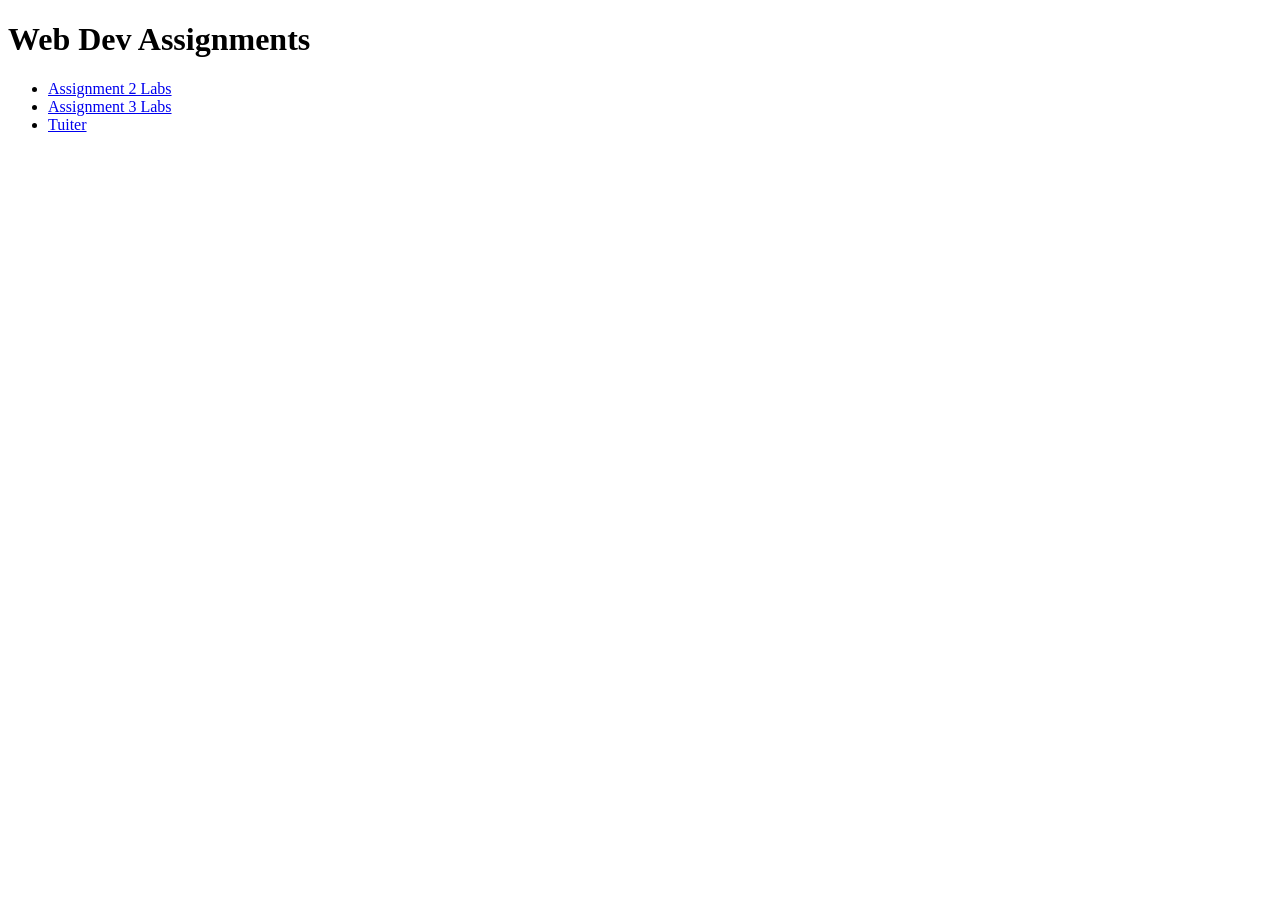
<file: public/index.html>
<!DOCTYPE html>
<html lang="en">
  <head>
    <meta charset="utf-8" />
    <link rel="icon" href="%PUBLIC_URL%/favicon.ico" />
    <meta name="viewport" content="width=device-width, initial-scale=1" />
    <meta name="theme-color" content="#000000" />
    <meta
      name="description"
      content="Web site created using create-react-app"
    />
    <link rel="apple-touch-icon" href="%PUBLIC_URL%/logo192.png" />
    <!--
      manifest.json provides metadata used when your web app is installed on a
      user's mobile device or desktop. See https://developers.google.com/web/fundamentals/web-app-manifest/
    -->
    <link rel="manifest" href="%PUBLIC_URL%/manifest.json" />
    <!--
      Notice the use of %PUBLIC_URL% in the tags above.
      It will be replaced with the URL of the `public` folder during the build.
      Only files inside the `public` folder can be referenced from the HTML.

      Unlike "/favicon.ico" or "favicon.ico", "%PUBLIC_URL%/favicon.ico" will
      work correctly both with client-side routing and a non-root public URL.
      Learn how to configure a non-root public URL by running `npm run build`.
    -->
    <title>React App</title>
  </head>
  <body>
    <h1>Web Dev Assignments</h1>
    <ul>
    <li><a href="labs/a2/index.html">Assignment 2 Labs</a></li>
    <li><a href="labs/a3/index.html">Assignment 3 Labs</a></li>
    <li><a href="tuiter/navigation.html">Tuiter</a></li>
    </ul>
  </body>
</html>
</file>
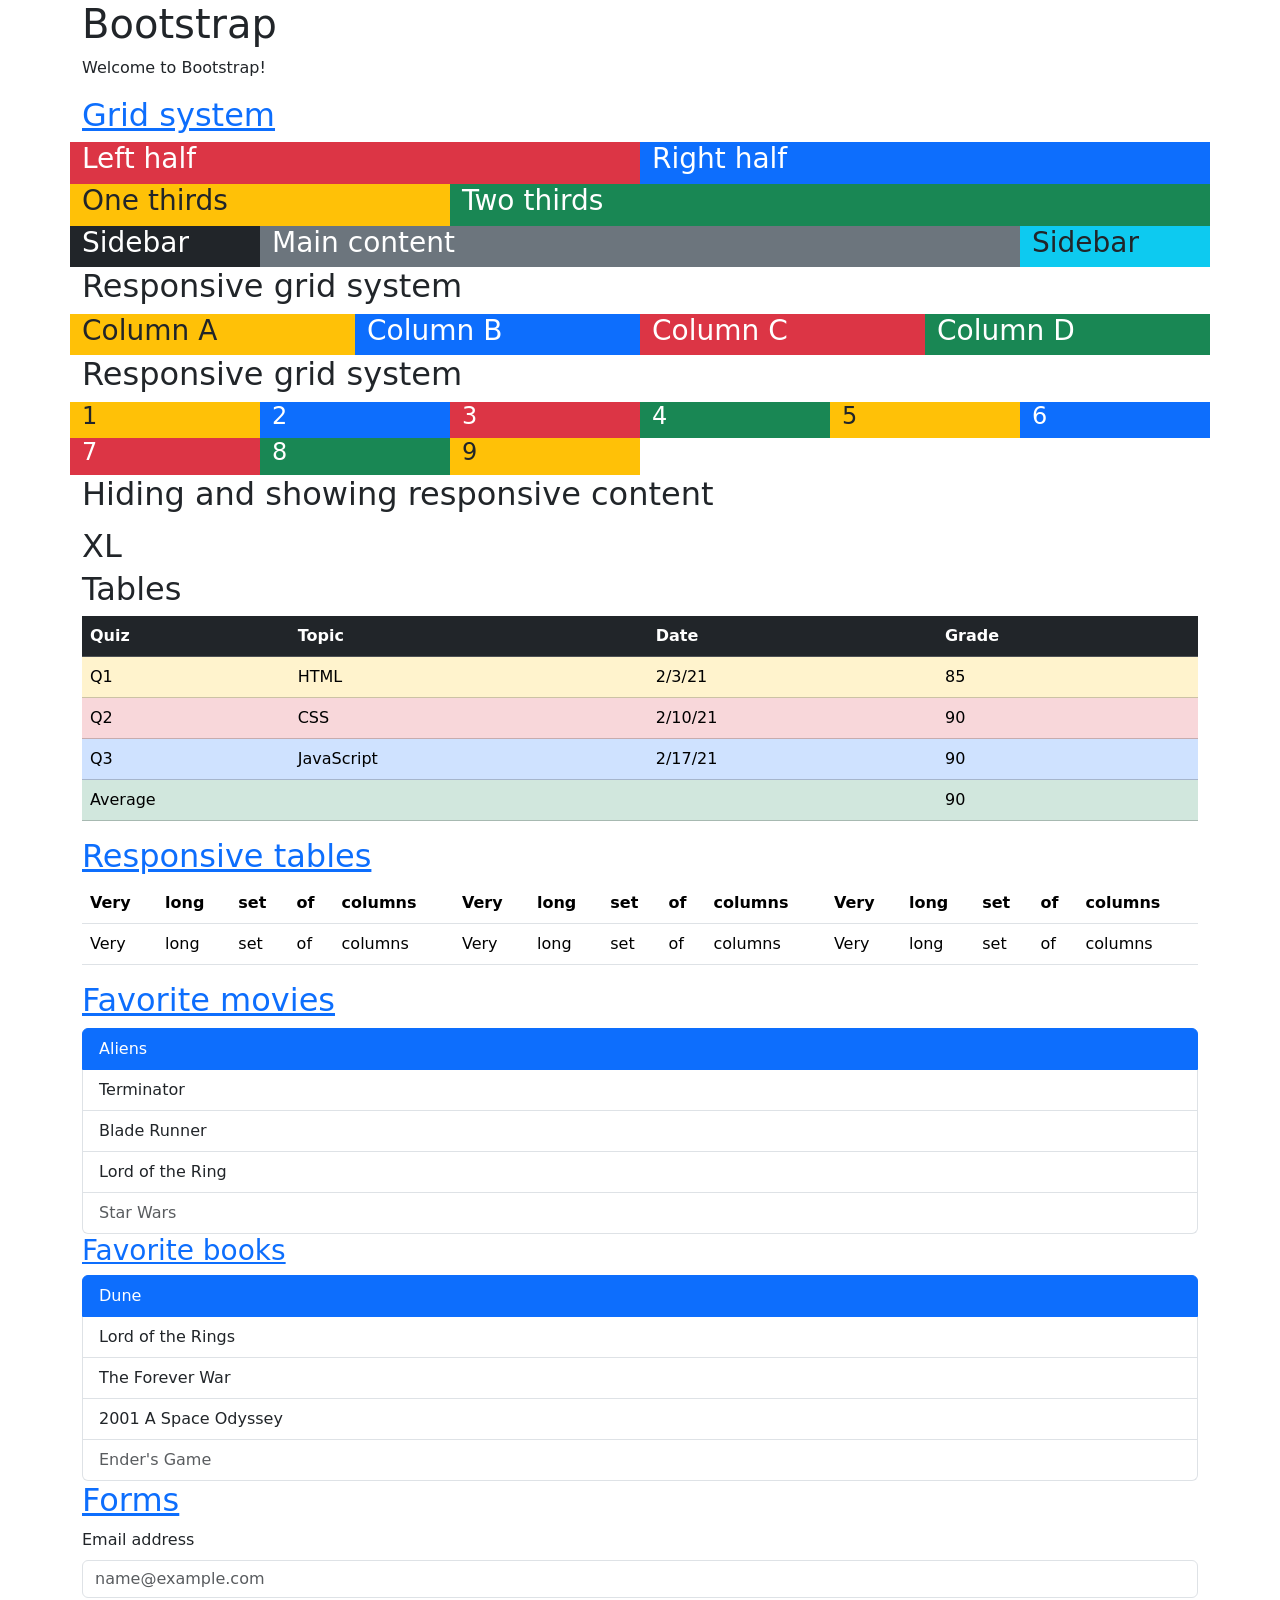
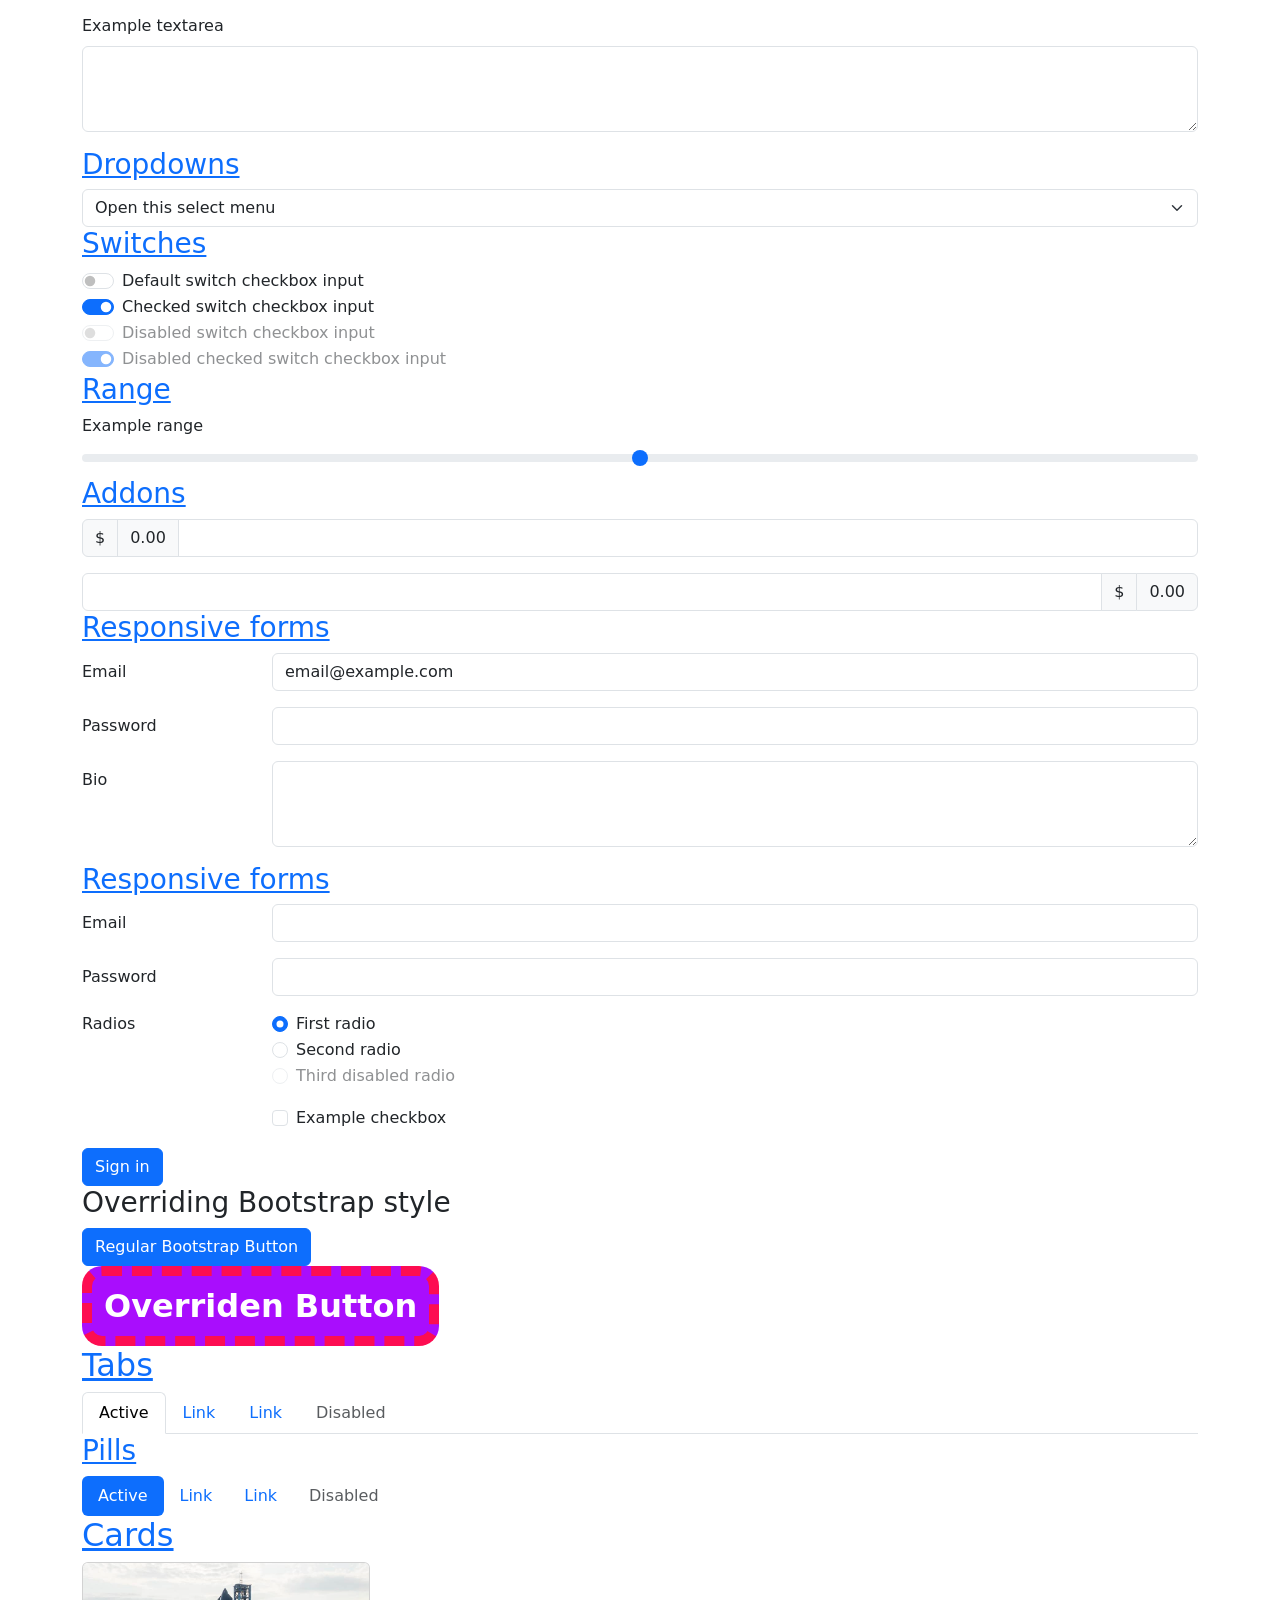
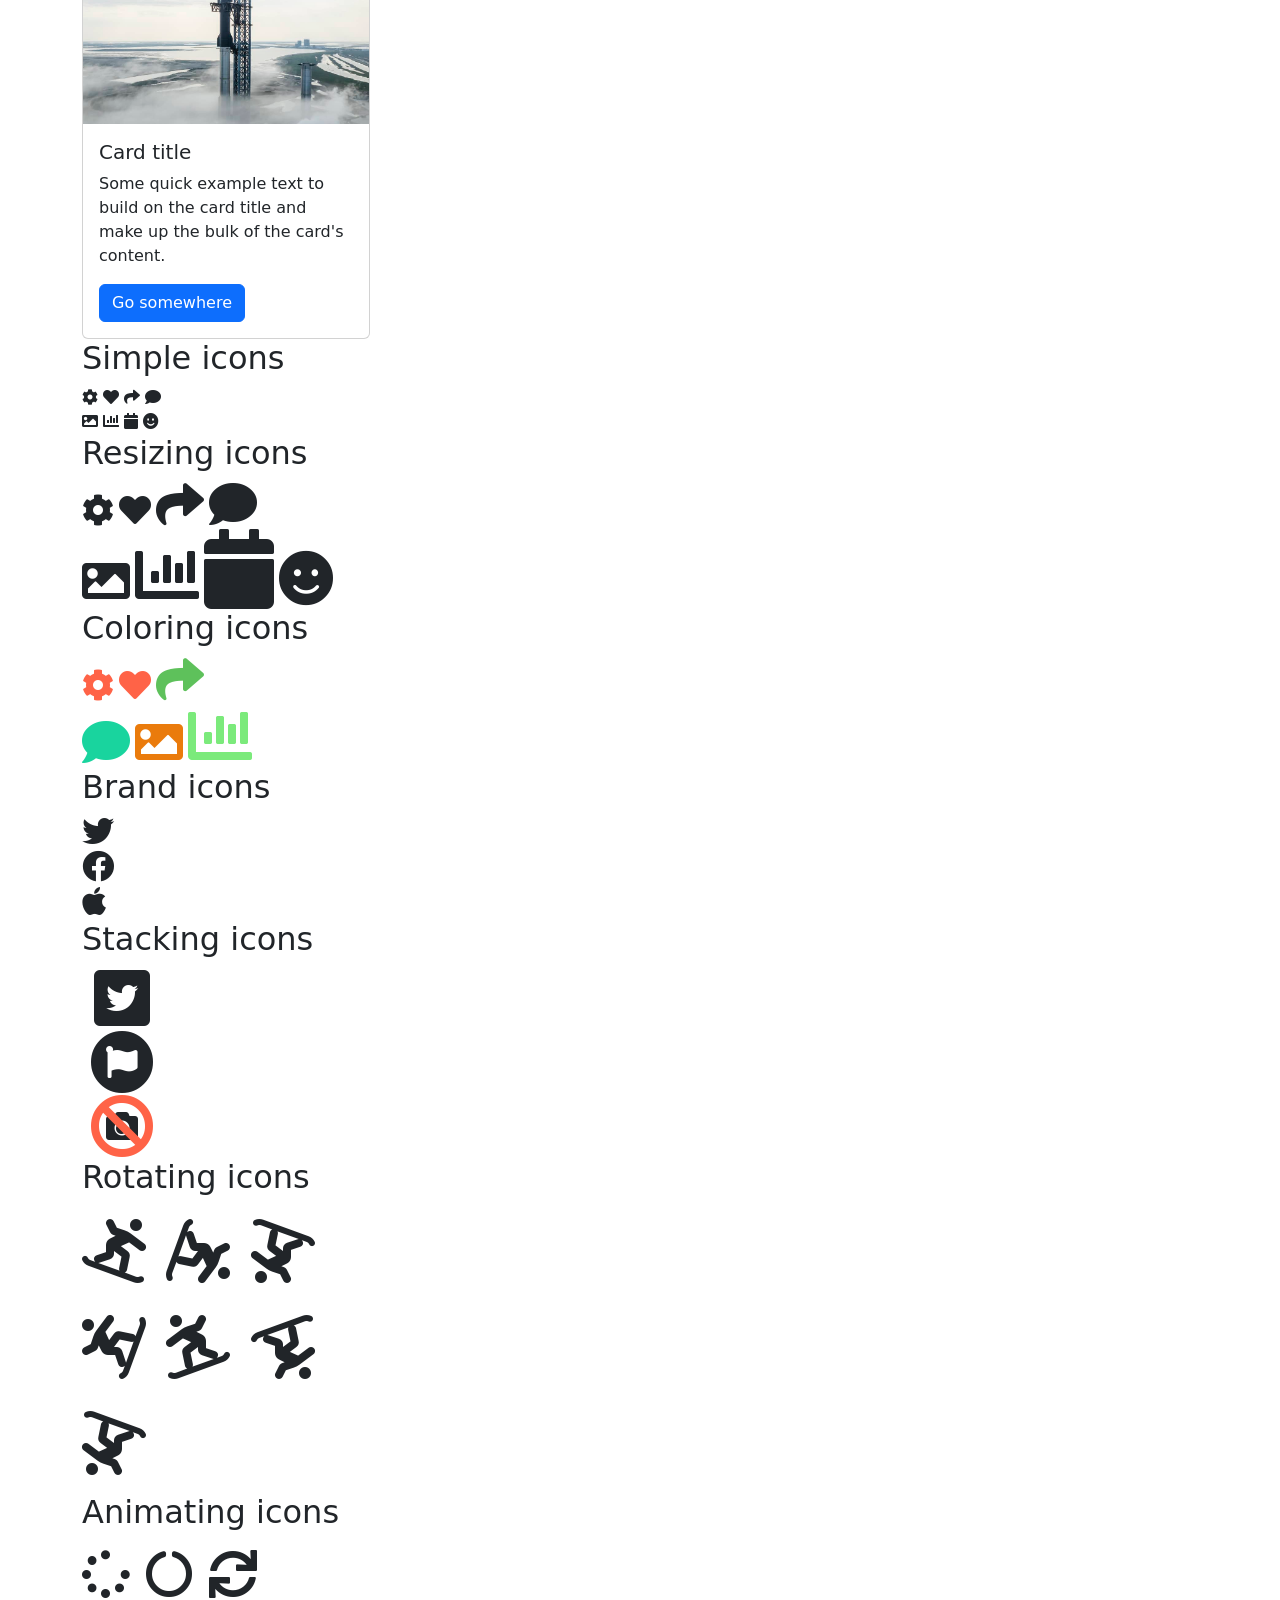
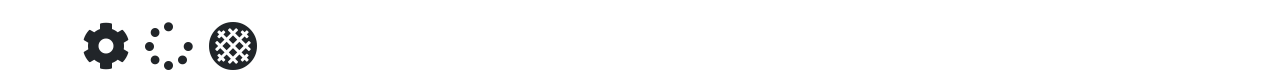
<file: public/labs/a4/index.html>
<!DOCTYPE html>
<html lang="en">

<head>
    <meta charset="UTF-8">
    <title>Lab 4</title>

    <link href="https://cdn.jsdelivr.net/npm/bootstrap@5.1.0/dist/css/bootstrap.min.css" rel="stylesheet" />
    <link href="https://cdnjs.cloudflare.com/ajax/libs/font-awesome/5.15.4/css/all.min.css" rel="stylesheet" />
    <link href="index.css" rel="stylesheet" />
</head>

<body>
    <div class="container">
        <h1>Bootstrap</h1>
        <p>Welcome to Bootstrap!</p>

        <h2><a href="https://getbootstrap.com/docs/5.1/layout/grid/">Grid system</a></h2>
        <div class="row">
            <div class="col bg-danger text-white">
                <h3>Left half</h3>
            </div>
            <div class="col bg-primary text-white">
                <h3>Right half</h3>
            </div>
        </div>
        <div class="row">
            <div class="col-4 bg-warning">
                <h3>One thirds</h3>
            </div>
            <div class="col-8 bg-success text-white">
                <h3>Two thirds</h3>
            </div>
        </div>
        <div class="row">
            <div class="col-2 bg-dark text-white">
                <h3>Sidebar</h3>
            </div>
            <div class="col-8 bg-secondary text-white">
                <h3>Main content</h3>
            </div>
            <div class="col-2 bg-info">
                <h3>Sidebar</h3>
            </div>
        </div>

        <h2>Responsive grid system</h2>
        <div class="row">
            <div class="col-12 col-md-6 col-xl-3 bg-warning">
                <h3>Column A</h3>
            </div>
            <div class="col-12 col-md-6 col-xl-3 bg-primary text-white">
                <h3>Column B</h3>
            </div>
            <div class="col-12 col-md-6 col-xl-3 bg-danger text-white">
                <h3>Column C</h3>
            </div>
            <div class="col-12 col-md-6 col-xl-3 bg-success text-white">
                <h3>Column D</h3>
            </div>
        </div>

        <h2>Responsive grid system</h2>
        <div class="row">
            <div class="col-12 col-sm-6 col-md-4 col-lg-3 col-xl-2 col-xxl-1 bg-warning">
                <h4>1</h4>
            </div>
            <div class="col-12 col-sm-6 col-md-4 col-lg-3 col-xl-2 col-xxl-1 bg-primary text-white">
                <h4>2</h4>
            </div>
            <div class="col-12 col-sm-6 col-md-4 col-lg-3 col-xl-2 col-xxl-1 bg-danger text-white">
                <h4>3</h4>
            </div>
            <div class="col-12 col-sm-6 col-md-4 col-lg-3 col-xl-2 col-xxl-1 bg-success text-white">
                <h4>4</h4>
            </div>
            <div class="col-12 col-sm-6 col-md-4 col-lg-3 col-xl-2 col-xxl-1 bg-warning">
                <h4>5</h4>
            </div>
            <div class="col-12 col-sm-6 col-md-4 col-lg-3 col-xl-2 col-xxl-1 bg-primary text-white">
                <h4>6</h4>
            </div>
            <div class="col-12 col-sm-6 col-md-4 col-lg-3 col-xl-2 col-xxl-1 bg-danger text-white">
                <h4>7</h4>
            </div>
            <div class="col-12 col-sm-6 col-md-4 col-lg-3 col-xl-2 col-xxl-1 bg-success text-white">
                <h4>8</h4>
            </div>
            <div class="col-12 col-sm-6 col-md-4 col-lg-3 col-xl-2 col-xxl-1 bg-warning">
                <h4>9</h4>
            </div>
        </div>

        <h2>Hiding and showing responsive content</h2>
        <div class="d-block d-sm-none fa-2x">XS</div>
        <div class="d-none d-sm-block d-md-none fa-2x">S</div>
        <div class="d-none d-md-block d-lg-none fa-2x">M</div>
        <div class="d-none d-lg-block d-xl-none fa-2x">L</div>
        <div class="d-none d-xl-block d-xxl-none fa-2x">XL</div>
        <div class="d-none d-xxl-block fa-2x">XXL</div>

        <h2>Tables</h2>
        <table class="table">
            <thead>
                <tr class="table-dark">
                    <th>Quiz</th>
                    <th>Topic</th>
                    <th>Date</th>
                    <th>Grade</th>
                </tr>
            </thead>
            <tbody>
                <tr class="table-warning">
                    <td>Q1</td>
                    <td>HTML</td>
                    <td>2/3/21</td>
                    <td>85</td>
                </tr>
                <tr class="table-danger">
                    <td>Q2</td>
                    <td>CSS</td>
                    <td>2/10/21</td>
                    <td>90</td>
                </tr>
                <tr class="table-primary">
                    <td>Q3</td>
                    <td>JavaScript</td>
                    <td>2/17/21</td>
                    <td>90</td>
                </tr>
            </tbody>
            <tfoot>
                <tr class="table-success">
                    <td colspan="3">Average</td>
                    <td>90</td>
                </tr>
            </tfoot>
        </table>

        <h2>
            <a href="https://getbootstrap.com/docs/5.1/content/tables/#responsive-tables">
                Responsive tables</a>
        </h2>
        <div class="table-responsive">
            <table class="table">
                <thead>
                    <tr>
                        <th>Very</th>
                        <th>long</th>
                        <th>set</th>
                        <th>of</th>
                        <th>columns</th>
                        <th>Very</th>
                        <th>long</th>
                        <th>set</th>
                        <th>of</th>
                        <th>columns</th>
                        <th>Very</th>
                        <th>long</th>
                        <th>set</th>
                        <th>of</th>
                        <th>columns</th>
                    </tr>
                </thead>
                <tbody>
                    <tr>
                        <td>Very</td>
                        <td>long</td>
                        <td>set</td>
                        <td>of</td>
                        <td>columns</td>
                        <td>Very</td>
                        <td>long</td>
                        <td>set</td>
                        <td>of</td>
                        <td>columns</td>
                        <td>Very</td>
                        <td>long</td>
                        <td>set</td>
                        <td>of</td>
                        <td>columns</td>
                    </tr>
                </tbody>
            </table>
        </div>

        <h2>
            <a href="https://getbootstrap.com/docs/5.1/components/list-group/">
                Favorite movies</a>
        </h2>
        <ul class="list-group">
            <li class="list-group-item active">Aliens</li>
            <li class="list-group-item">Terminator</li>
            <li class="list-group-item">Blade Runner</li>
            <li class="list-group-item">Lord of the Ring</li>
            <li class="list-group-item disabled">Star Wars</li>
        </ul>

        <h3>
            <a href="https://getbootstrap.com/docs/5.1/components/list-group/#links-and-buttons">
                Favorite books</a>
        </h3>
        <div class="list-group">
            <a href="https://en.wikipedia.org/wiki/Dune_(novel)" class="list-group-item list-group-item-action active">
                Dune</a>
            <a href="https://en.wikipedia.org/wiki/The_Lord_of_the_Rings"
                class="list-group-item list-group-item-action">
                Lord of the Rings</a>
            <a href="https://en.wikipedia.org/wiki/The_Forever_War" class="list-group-item list-group-item-action">
                The Forever War</a>
            <a href="https://en.wikipedia.org/wiki/2001:_A_Space_Odyssey_(novel)"
                class="list-group-item list-group-item-action">
                2001 A Space Odyssey</a>
            <a href="https://en.wikipedia.org/wiki/Ender%27s_Game"
                class="list-group-item list-group-item-action disabled" tabindex="-1" aria-disabled="true">Ender's
                Game</a>
        </div>

        <h2>
            <a href="https://getbootstrap.com/docs/5.1/forms/form-control/">
                Forms
            </a>
        </h2>
        <div class="mb-3">
            <label for="input1" class="form-label">Email address</label>
            <input type="email" class="form-control" id="input1" placeholder="name@example.com">
        </div>
        <div class="mb-3">
            <label for="textarea1" class="form-label">Example textarea</label>
            <textarea class="form-control" id="textarea1" rows="3"></textarea>
        </div>

        <h3>
            <a href="https://getbootstrap.com/docs/5.1/forms/select/">Dropdowns</a>
        </h3>
        <select class="form-select">
            <option selected>Open this select menu</option>
            <option value="1">One</option>
            <option value="2">Two</option>
            <option value="3">Three</option>
        </select>

        <h3>
            <a href="https://getbootstrap.com/docs/5.1/forms/checks-radios/#switches">Switches</a>
        </h3>
        <div class="form-check form-switch">
            <input class="form-check-input" type="checkbox" id="switch1">
            <label class="form-check-label" for="switch1">
                Default switch checkbox input</label>
        </div>
        <div class="form-check form-switch">
            <input class="form-check-input" type="checkbox" id="switch2" checked>
            <label class="form-check-label" for="switch2">
                Checked switch checkbox input</label>
        </div>
        <div class="form-check form-switch">
            <input class="form-check-input" type="checkbox" id="switch3" disabled>
            <label class="form-check-label" for="switch3">
                Disabled switch checkbox input</label>
        </div>
        <div class="form-check form-switch">
            <input class="form-check-input" type="checkbox" id="switch4" checked disabled>
            <label class="form-check-label" for="switch4">
                Disabled checked switch checkbox input</label>
        </div>

        <h3>
            <a href="https://getbootstrap.com/docs/5.1/forms/range/#steps">
                Range
            </a>
        </h3>
        <label for="range1" class="form-label">Example range</label>
        <input type="range" class="form-range" min="0" max="5" step="0.5" id="range1" />

        <h3><a href="https://getbootstrap.com/docs/5.1/forms/input-group/">Addons</a></h3>
        <div class="input-group mb-3">
            <span class="input-group-text">$</span>
            <span class="input-group-text">0.00</span>
            <input type="text" class="form-control">
        </div>
        <div class="input-group">
            <input type="text" class="form-control">
            <span class="input-group-text">$</span>
            <span class="input-group-text">
                0.00</span>
        </div>

        <h3><a href="https://getbootstrap.com/docs/5.1/forms/layout/#horizontal-form">Responsive forms</a></h3>
        <div class="mb-3 row">
            <label for="email1" class="col-sm-2 col-form-label">Email</label>
            <div class="col-sm-10">
                <input type="text" class="form-control" id="email1" value="email@example.com">
            </div>
        </div>
        <div class="mb-3 row">
            <label for="password1" class="col-sm-2 col-form-label">Password</label>
            <div class="col-sm-10">
                <input type="password" class="form-control" id="password1">
            </div>
        </div>
        <div class="mb-3 row">
            <label for="textarea1" class="col-sm-2 col-form-label">Bio</label>
            <div class="col-sm-10">
                <textarea class="form-control" id="textarea1" rows="3"></textarea>
            </div>
        </div>

        <h3><a href="https://getbootstrap.com/docs/5.1/forms/layout/#horizontal-form">Responsive forms</a>
        </h3>
        <form>
            <div class="row mb-3">
                <label for="r1" class="col-sm-2 col-form-label">Email</label>
                <div class="col-sm-10">
                    <input type="email" class="form-control" id="r1" />
                </div>
            </div>
            <div class="row mb-3">
                <label for="r2" class="col-sm-2 col-form-label">Password</label>
                <div class="col-sm-10">
                    <input type="password" class="form-control" id="r2" />
                </div>
            </div>
            <fieldset class="row mb-3">
                <legend class="col-form-label col-sm-2 pt-0">Radios</legend>
                <div class="col-sm-10">
                    <div class="form-check">
                        <input class="form-check-input" type="radio" name="gridRadios" id="r3" value="option1"
                            checked />
                        <label class="form-check-label" for="r3">First radio</label>
                    </div>
                    <div class="form-check">
                        <input class="form-check-input" type="radio" name="gridRadios" id="r4" value="option2" />
                        <label class="form-check-label" for="r4">Second radio</label>
                    </div>
                    <div class="form-check disabled">
                        <input class="form-check-input" type="radio" name="gridRadios" id="r5" value="option3"
                            disabled />
                        <label class="form-check-label" for="r5">Third disabled radio</label>
                    </div>
                </div>
            </fieldset>
            <div class="row mb-3">
                <div class="col-sm-10 offset-sm-2">
                    <div class="form-check">
                        <input class="form-check-input" type="checkbox" id="r6" />
                        <label class="form-check-label" for="r6">
                            Example checkbox</label>
                    </div>
                </div>
            </div>
            <button type="submit" class="btn btn-primary">Sign in</button>
        </form>

        <h3>Overriding Bootstrap style</h3>
        <button class="btn btn-primary">
            Regular Bootstrap Button
        </button>
        <br />
        <button class="btn btn-primary override-bs">
            Overriden Button
        </button>

        <h2><a href="https://getbootstrap.com/docs/5.1/components/navs-tabs/">Tabs</a></h2>
        <ul class="nav nav-tabs">
            <li class="nav-item">
                <a class="nav-link active" href="#">Active</a>
            </li>
            <li class="nav-item">
                <a class="nav-link" href="#">Link</a>
            </li>
            <li class="nav-item">
                <a class="nav-link" href="#">Link</a>
            </li>
            <li class="nav-item">
                <a class="nav-link disabled" href="#" tabindex="-1">Disabled</a>
            </li>
        </ul>

        <h3>
            <a href="https://getbootstrap.com/docs/5.1/components/navs-tabs/#pills">
                Pills
            </a>
        </h3>
        <ul class="nav nav-pills">
            <li class="nav-item">
                <a class="nav-link active" href="#">Active</a>
            </li>
            <li class="nav-item">
                <a class="nav-link" href="#">Link</a>
            </li>
            <li class="nav-item">
                <a class="nav-link" href="#">Link</a>
            </li>
            <li class="nav-item">
                <a class="nav-link disabled" href="#" tabindex="-1">Disabled</a>
            </li>
        </ul>

        <h2>
            <a href="https://getbootstrap.com/docs/5.1/components/card/">
                Cards
            </a>
        </h2>
        <div class="card" style="width: 18rem;">
            <img src="starship.jpg" class="card-img-top" alt="...">
            <div class="card-body">
                <h5 class="card-title">Card title</h5>
                <p class="card-text">
                    Some quick example text to build on the card
                    title and make up the bulk of the card's content.</p>
                <a href="#" class="btn btn-primary">Go somewhere</a>
            </div>
        </div>

        <h2>Simple icons</h2>
        <i class="fa fa-cog"></i>
        <i class="fa fa-heart"></i>
        <i class="fa fa-share"></i>
        <i class="fa fa-comment"></i><br />
        <i class="fa fa-image"></i>
        <i class="fa fa-chart-bar"></i>
        <i class="fa fa-calendar"></i>
        <i class="fa fa-smile"></i>

        <h2>Resizing icons</h2>
        <i class="fa fa-cog fa-2x"></i>
        <i class="fa fa-heart fa-2x"></i>
        <i class="fa fa-share fa-3x"></i>
        <i class="fa fa-comment fa-3x"></i><br />
        <i class="fa fa-image fa-3x"></i>
        <i class="fa fa-chart-bar fa-4x"></i>
        <i class="fa fa-calendar" style="font-size: 5em"></i>
        <i class="fa fa-smile" style="font-size: 3.5em"></i>

        <h2>Coloring icons</h2>
        <i class="fa fa-cog fa-2x" style="color: tomato"></i>
        <i class="fa fa-heart fa-2x" style="color: tomato"></i>
        <i class="fa fa-share fa-3x" style="color: #5ec15b"></i><br />
        <i class="fa fa-comment fa-3x" style="color: #19d49e"></i>
        <i class="fa fa-image fa-3x" style="color: rgb(234,123,12)"></i>
        <i class="fa fa-chart-bar fa-4x" style="color: rgb(123,234,123)"></i>

        <h2>Brand icons</h2>
        <i class="fab fa-twitter fa-2x"></i><br />
        <i class="fab fa-facebook fa-2x"></i><br />
        <i class="fab fa-apple fa-2x"></i><br />

        <h2>Stacking icons</h2>
        <span class="fa-stack fa-2x">
            <i class="fas fa-square fa-stack-2x"></i>
            <i class="fab fa-twitter fa-stack-1x fa-inverse"></i>
        </span><br />
        <span class="fa-stack fa-2x">
            <i class="fas fa-circle fa-stack-2x"></i>
            <i class="fas fa-flag fa-stack-1x fa-inverse"></i>
        </span><br />
        <span class="fa-stack fa-2x">
            <i class="fas fa-camera fa-stack-1x"></i>
            <i class="fas fa-ban fa-stack-2x" style="color:Tomato"></i>
        </span><br />

        <h2>Rotating icons</h2>
        <div class="fa-4x">
            <i class="fas fa-snowboarding"></i>
            <i class="fas fa-snowboarding fa-rotate-90"></i>
            <i class="fas fa-snowboarding fa-rotate-180"></i><br />
            <i class="fas fa-snowboarding fa-rotate-270"></i>
            <i class="fas fa-snowboarding fa-flip-horizontal"></i>
            <i class="fas fa-snowboarding fa-flip-vertical"></i><br />
            <i class="fas fa-snowboarding fa-flip-both"></i><br />
        </div>

        <h2>Animating icons</h2>
        <div class="fa-3x">
            <i class="fas fa-spinner fa-spin"></i>
            <i class="fas fa-circle-notch fa-spin"></i>
            <i class="fas fa-sync fa-spin"></i><br />
            <i class="fas fa-cog fa-spin"></i>
            <i class="fas fa-spinner fa-pulse"></i>
            <i class="fas fa-stroopwafel fa-spin"></i>
        </div>
    </div>
</body>

</html>
</file>
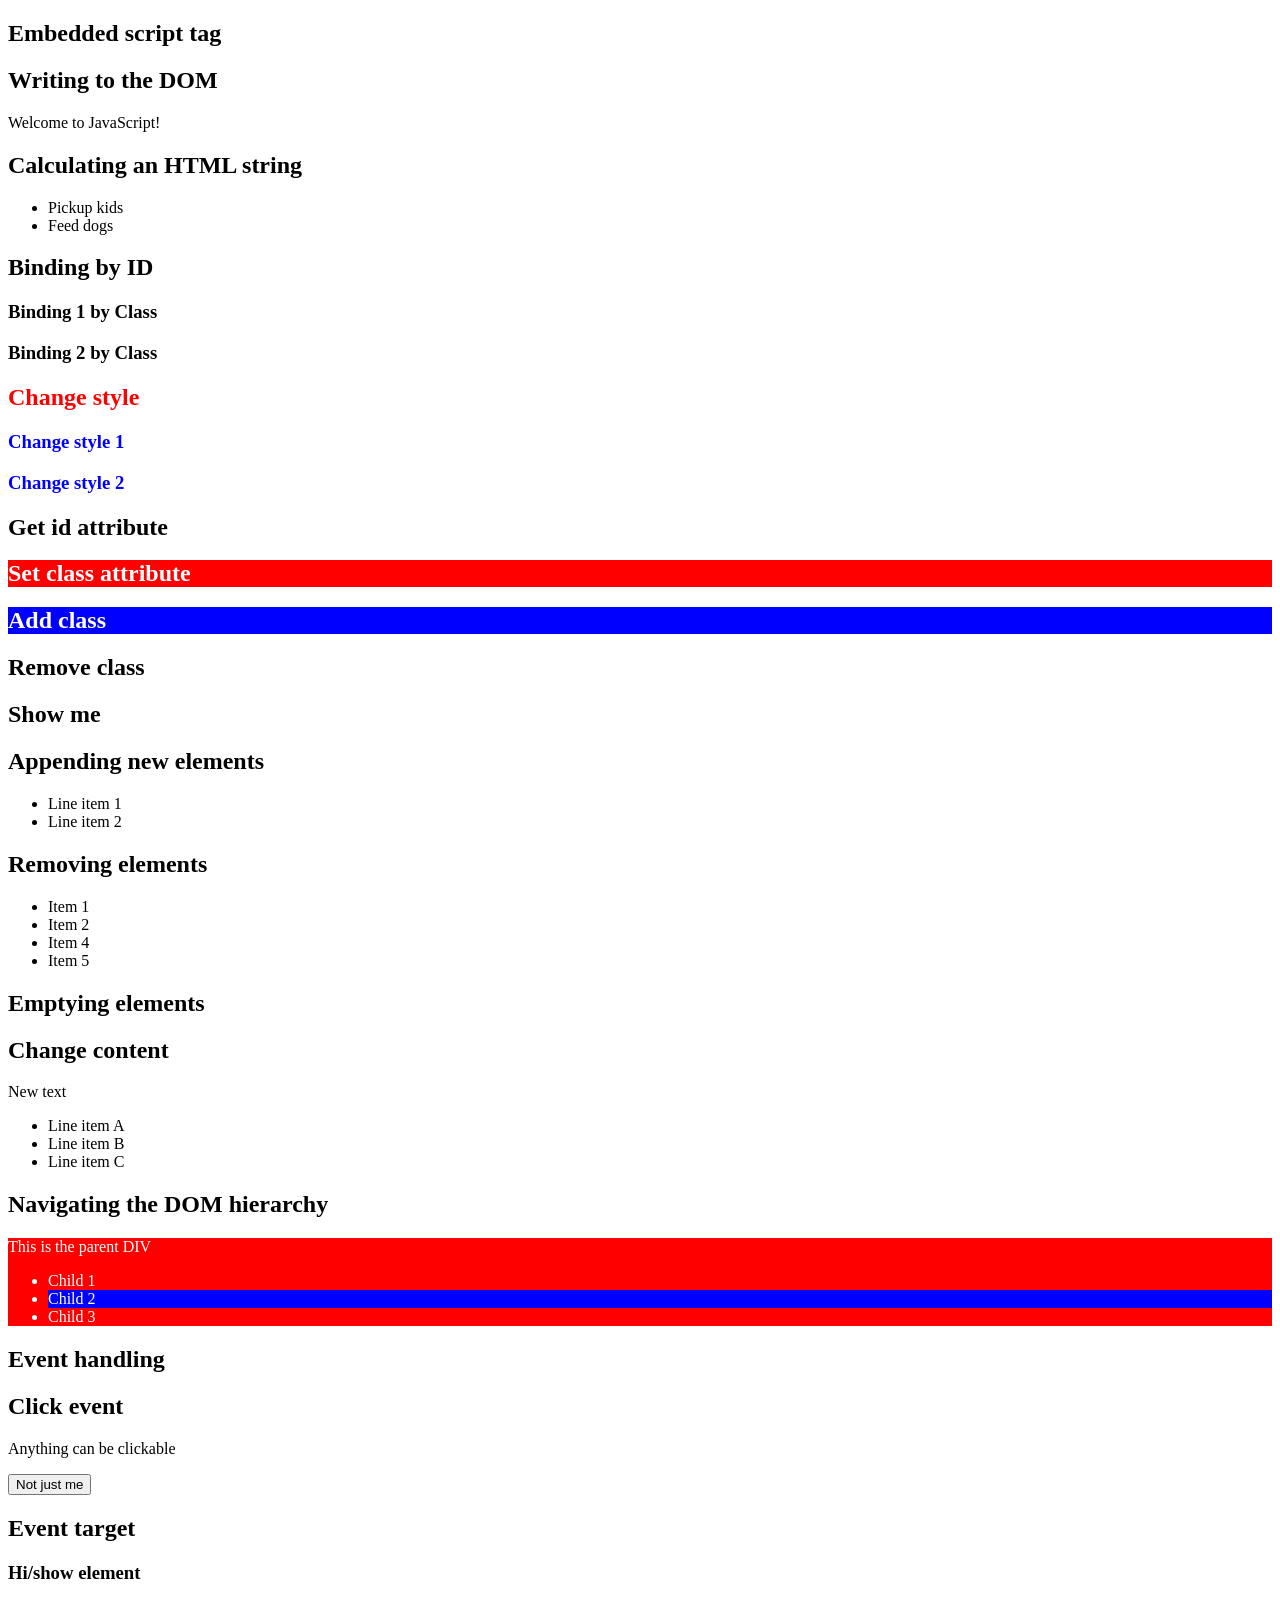
<file: public/labs/a5/index.html>
<!DOCTYPE html>
<html lang="en">

<head>
    <meta charset="UTF-8">
    <title>Lab 5</title>
    <link href="./index.css" rel="stylesheet" />
</head>

<body>
    <h2>Embedded script tag</h2>
    <!-- <script>
        alert('Hello World!');
    </script> -->

    <h2>Writing to the DOM</h2>
    <script>
        document.write('Welcome to JavaScript!')
    </script>

    <h2>Calculating an HTML string</h2>
    <script>
        const renderTodos = (todos) => `
        <ul>
          ${todos.map(todo =>
            `<li>${todo}</li>`
        ).join('')}
        </ul>`;
        const todos = ['Pickup kids', 'Feed dogs']
        let html = renderTodos(todos);
        document.write(html);
    </script>

    <h2 id="bind-by-id">
        Binding by ID</h2>
    <h3 class="bind-by-class">
        Binding 1 by Class</h3>
    <h3 class="bind-by-class">
        Binding 2 by Class</h3>

    <h2 id="change-style">
        Change style</h2>
    <h3 class="change-style">
        Change style 1</h3>
    <h3 class="change-style">
        Change style 2</h3>

    <h2 id="get-id-attr">
        Get id attribute
    </h2>

    <h2 id="set-class-attr">Set class attribute</h2>
    <h2 id="add-class-1">Add class</h2>
    <h2 id="remove-class-1" class="class-2">
        Remove class
    </h2>
    <h2 id="hide-me">Hide me</h2>

    <h2 id="show-me" class="im-hidden">Show me</h2>

    <h2>Appending new elements</h2>
    <ul id="append-new-elements">
    </ul>

    <h2>Removing elements</h2>
    <ul>
        <li>Item 1</li>
        <li>Item 2</li>
        <li id="remove-this">Item 3</li>
        <li>Item 4</li>
        <li>Item 5</li>
    </ul>

    <h2>Emptying elements</h2>
    <ul id="empty-this">
        <li>Item A</li>
        <li>Item B</li>
        <li>Item C</li>
        <li>Item D</li>
        <li>Item E</li>
    </ul>

    <h2>Change content</h2>
    <p id="change-this-text">
        Change me
    </p>
    <ul id="change-this-html">
    </ul>

    <h2>Navigating the
        DOM hierarchy</h2>
    <div id="parent">
        This is the parent DIV
        <ul>
            <li>Child 1</li>
            <li id="child-2">Child 2</li>
            <li>Child 3</li>
        </ul>
    </div>

    <h2>Event handling</h2>
    <h2 class="clickable">
        Click event</h2>
    <p class="clickable">
        Anything can be clickable</p>
    <button class="clickable">
        Not just me</button>

    <h2 id="event-target">
        Event target
    </h2>

    <h3 id="hide-show">
        Hi/show element
    </h3>

    <button id="hide">
        Hide
    </button>

    <button id="show">
        Show
    </button>

    <script src="https://code.jquery.com/jquery-3.6.0.min.js"></script>
    <script src="index.js"></script>
</body>

</html>
</file>
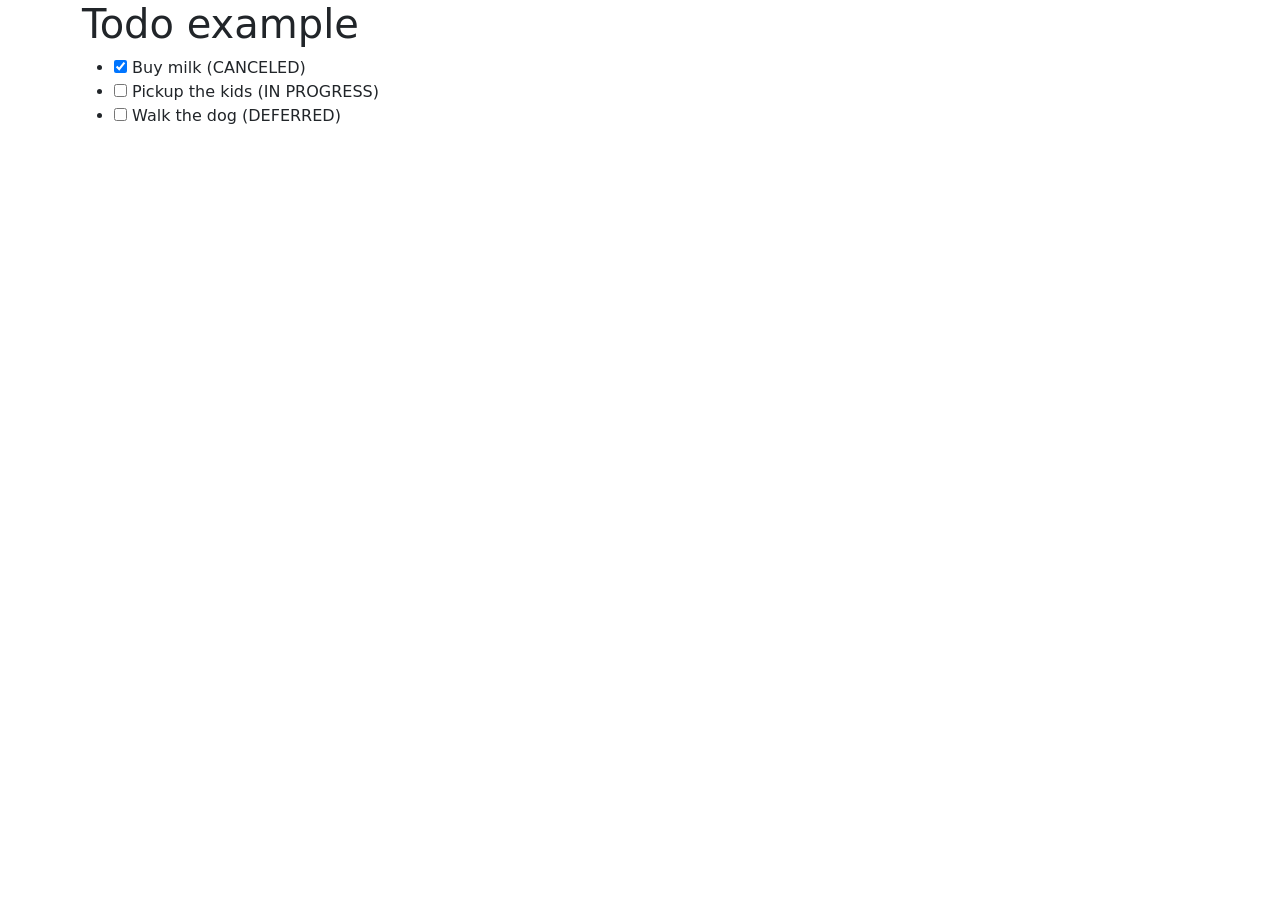
<file: public/labs/a5/todos/index.html>
<!DOCTYPE html>
<html lang="en">

<head>
    <link href="https://cdn.jsdelivr.net/npm/bootstrap@5.1.0/dist/css/bootstrap.min.css" rel="stylesheet" />
    <link href="https://cdnjs.cloudflare.com/ajax/libs/font-awesome/5.15.4/css/all.min.css" rel="stylesheet" />
    <script src="https://code.jquery.com/jquery-3.6.0.min.js"></script>

    <title>TODO List</title>
</head>

<body>

    <div id="wd-todo"></div>


    <script src="index.js" type="module"></script>
</body>

</html>
</file>
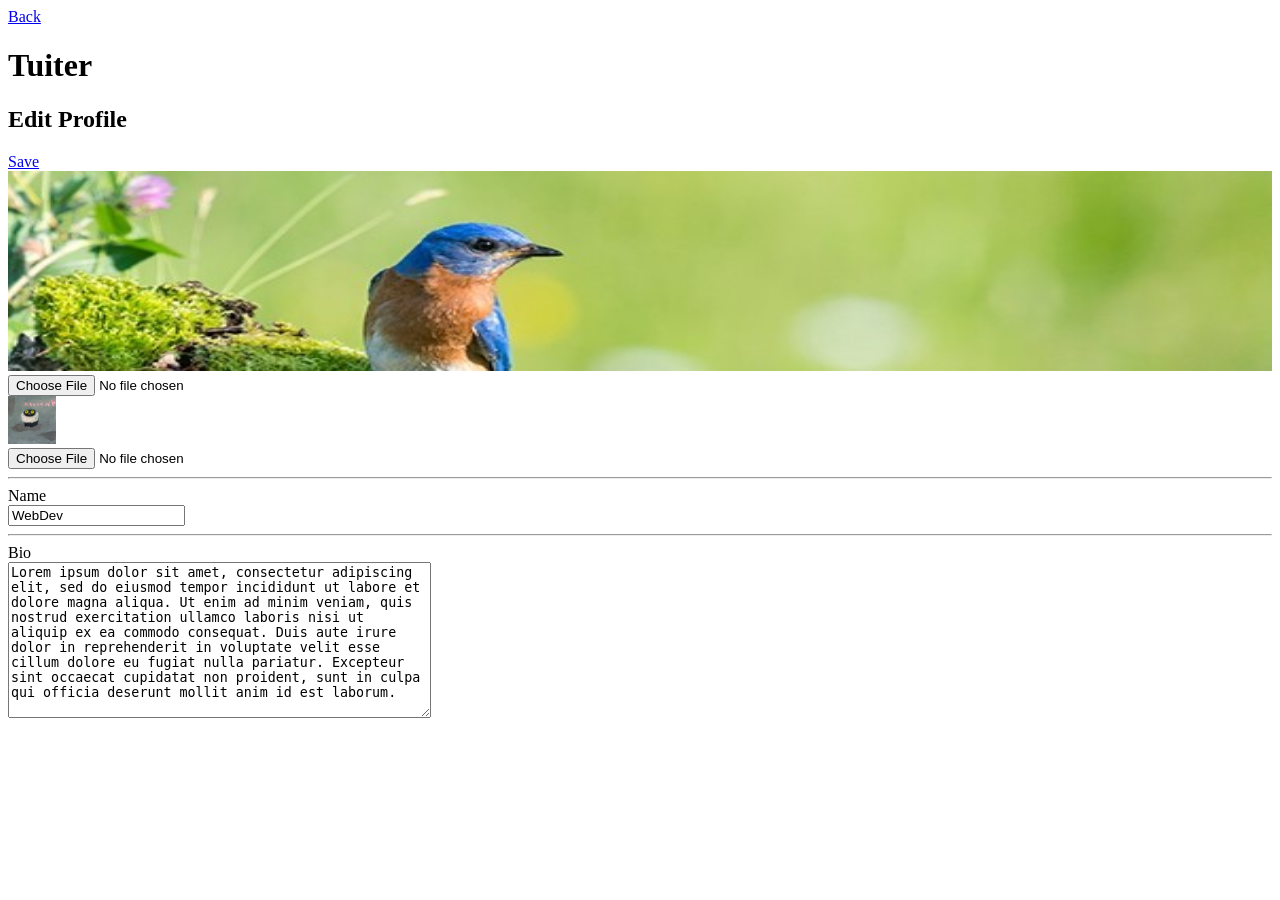
<file: public/tuiter-old/edit-profile.html>
<!DOCTYPE html>
<html lang="en">

<head>
    <meta charset="UTF-8">
    <title>Edit Profile</title>
</head>

<body>
    <a href="profile.html">Back</a>

    <h1>Tuiter</h1>
    <h2>Edit Profile</h2>
    <a href="profile.html">Save</a>

    <img src="assets/banner.jpg" width="100%" height="200px" />
    <input type="file" />
    <br />

    <img src="assets/pfp.jpg" width="48px" height="48px" />
    <br />
    <input type="file" />
    <hr>

    <label for="input-name">Name</label>
    <br />
    <input id="input-name" placeholder="Name" value="WebDev" />
    <hr>

    <label for="input-bio">Bio</label>
    <br />
    <textarea id="input-bio" cols="50" rows="10">Lorem ipsum dolor sit amet, consectetur adipiscing elit, sed do eiusmod tempor incididunt ut labore et dolore magna aliqua. Ut enim ad minim veniam, quis nostrud exercitation ullamco laboris nisi ut aliquip ex ea commodo consequat. Duis aute irure dolor in reprehenderit in voluptate velit esse cillum dolore eu fugiat nulla pariatur. Excepteur sint occaecat cupidatat non proident, sunt in culpa qui officia deserunt mollit anim id est laborum.
    </textarea>

</body>

</html>
</file>
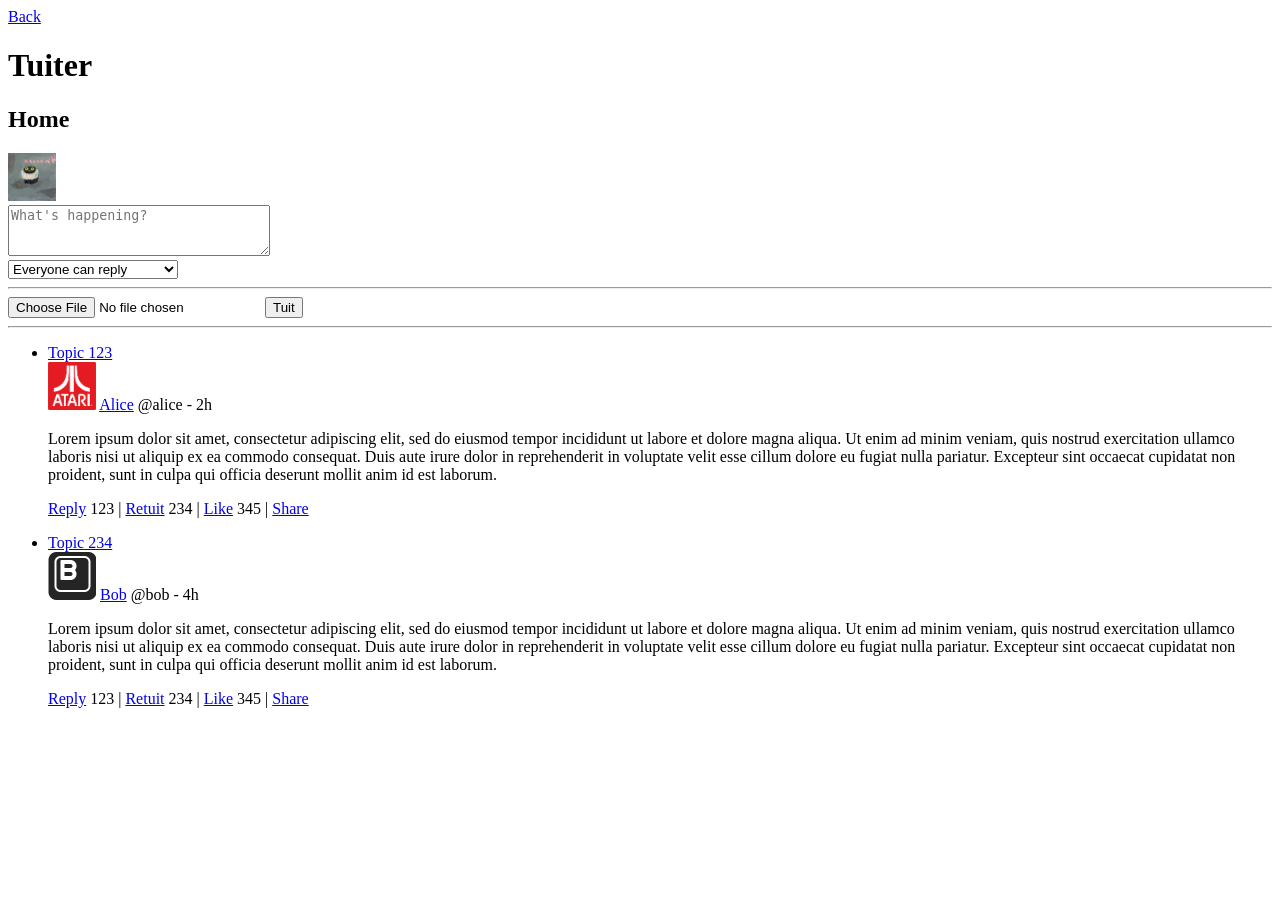
<file: public/tuiter-old/home.html>
<!DOCTYPE html>
<html lang="en">

<head>
    <meta charset="UTF-8">
    <title>Home</title>
</head>

<body>
    <a href="navigation.html">Back</a>

    <h1>Tuiter</h1>
    <h2>Home</h2>
    <img src="assets/pfp.jpg" width="48px" height="48px"/>
    <br />
    <textarea cols="30" rows="3" placeholder="What's happening?"></textarea>
    <br/>
    <select id="select-tuit-visibility">
        <option value="EVERYONE" selected>Everyone can reply</option>
        <option value="FOLLOWING">People you follow</option>
        <option value="MENTIONED">Only people you mention</option>
    </select>
    <hr>
    <input type="file" />
    <button>Tuit</button>
    <hr>

    <ul>
      <li>
        <a href="topic.html">Topic 123</a>
        <br />
        <img src="assets/pfp_alice.png" width="48px" height="48px"/>
        <a href="profile.html">Alice</a>
        @alice - 2h
        <p>
            Lorem ipsum dolor sit amet, consectetur adipiscing elit, sed do eiusmod tempor incididunt ut labore et dolore magna
            aliqua. Ut enim ad minim veniam, quis nostrud exercitation ullamco laboris nisi ut aliquip ex ea commodo consequat.
            Duis aute irure dolor in reprehenderit in voluptate velit esse cillum dolore eu fugiat nulla pariatur. Excepteur
            sint occaecat cupidatat non proident, sunt in culpa qui officia deserunt mollit anim id est laborum.
        </p>
        <p>
            <a href="reply.html">Reply</a> 123 |
            <a href="retuit.html">Retuit</a> 234 |
            <a href="like.html">Like</a> 345 |
            <a href="share.html">Share</a>
        </p>
      </li>  
      <li>
        <a href="topic.html">Topic 234</a>
        <br/>
        <img src="assets/pfp_bob.png" width="48px" height="48px"/>
        <a href="profile.html">Bob</a>
        @bob - 4h
        <p>
            Lorem ipsum dolor sit amet, consectetur adipiscing elit, sed do eiusmod tempor incididunt ut labore et dolore magna
            aliqua. Ut enim ad minim veniam, quis nostrud exercitation ullamco laboris nisi ut aliquip ex ea commodo consequat.
            Duis aute irure dolor in reprehenderit in voluptate velit esse cillum dolore eu fugiat nulla pariatur. Excepteur
            sint occaecat cupidatat non proident, sunt in culpa qui officia deserunt mollit anim id est laborum.
        </p>
        <p>
            <a href="reply.html">Reply</a> 123 |
            <a href="retuit.html">Retuit</a> 234 |
            <a href="like.html">Like</a> 345 |
            <a href="share.html">Share</a>
        </p>
      </li>  
    </ul>

</body>

</html>
</file>
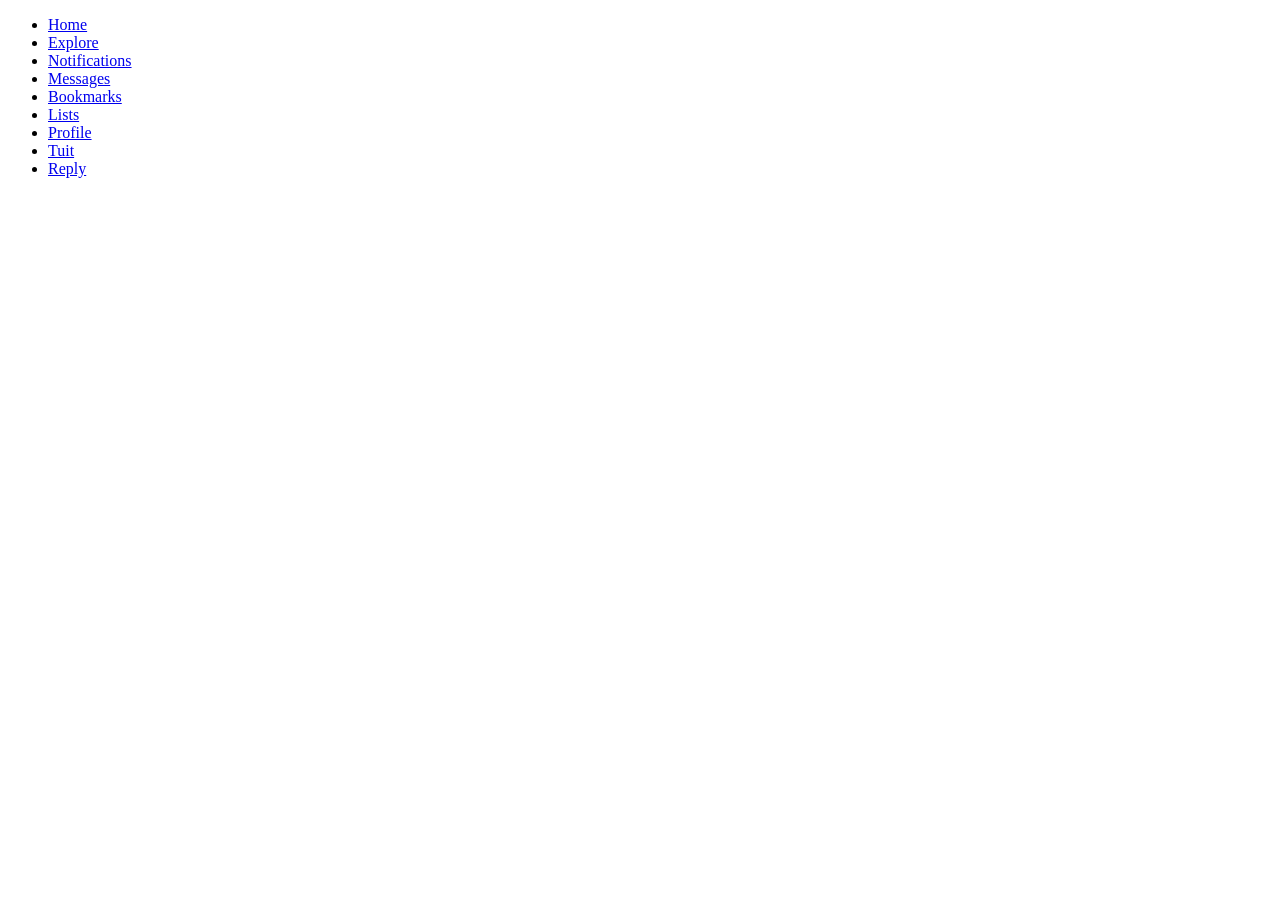
<file: public/tuiter-old/navigation.html>
<!DOCTYPE html>
<html lang="en">

<head>
    <meta charset="UTF-8">
    <title>Navigation</title>
</head>

<body>
    <ul>
        <li><a href="home.html">Home</a></li>
        <li><a href="explore/index.html">Explore</a></li>
        <li><a href="notifications.html">Notifications</a></li>
        <li><a href="messages.html">Messages</a></li>
        <li><a href="bookmarks/index.html">Bookmarks</a></li>
        <li><a href="lists.html">Lists</a></li>
        <li><a href="profile.html">Profile</a></li>
        <li><a href="tuit.html">Tuit</a></li>
        <li><a href="reply.html">Reply</a></li>
    </ul>

</body>

</html>
</file>
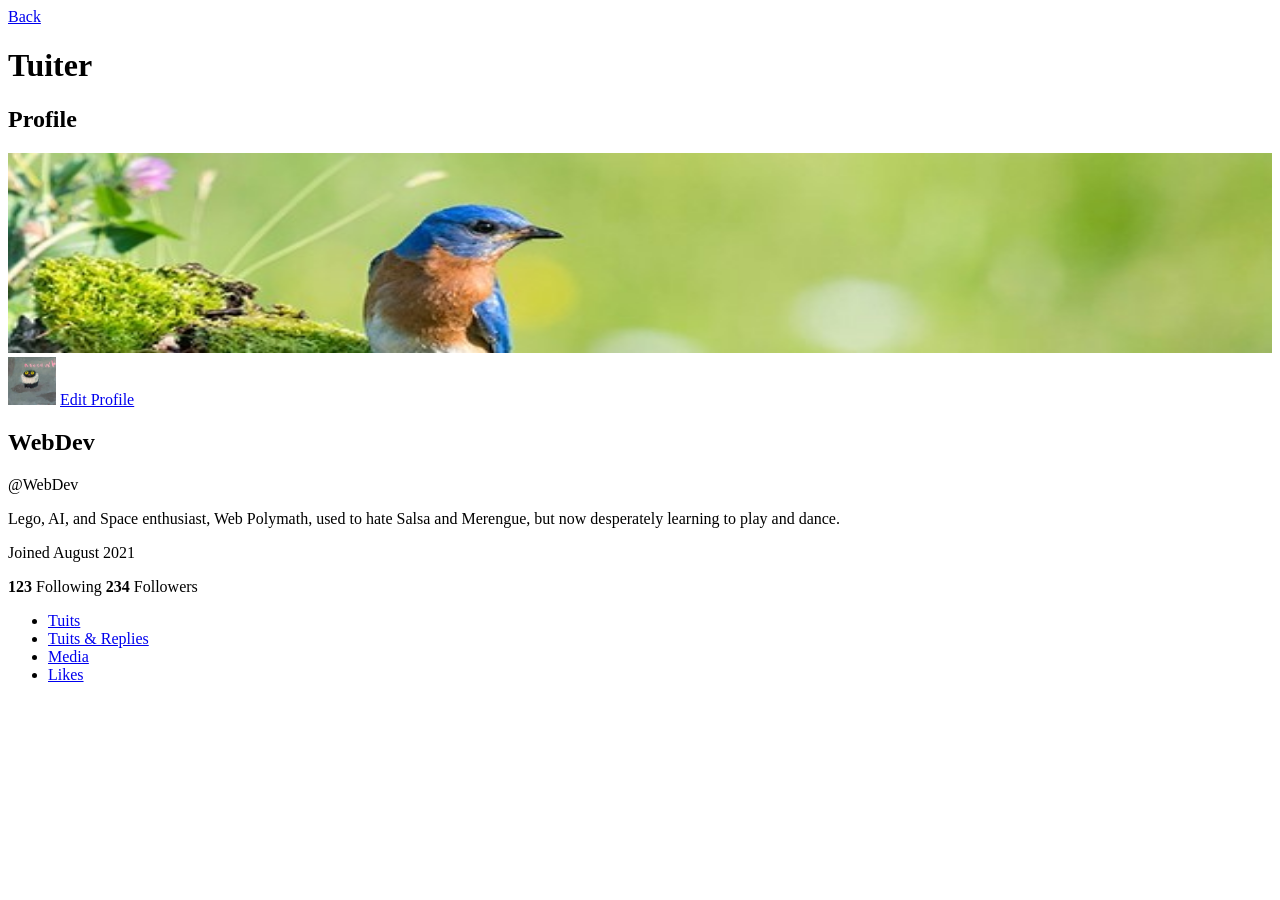
<file: public/tuiter-old/profile.html>
<!DOCTYPE html>
<html lang="en">

<head>
    <meta charset="UTF-8">
    <title>Profile</title>
</head>

<body>
    <a href="navigation.html">Back</a>

    <h1>Tuiter</h1>
    <h2>Profile</h2>
    <img src="assets/banner.jpg" width="100%" height="200px" />

    <img src="assets/pfp.jpg" width="48px" height="48px" />
    <a href="edit-profile.html">Edit Profile</a>

    <h2>WebDev</h2>
    <p>@WebDev</p>
    <p>
        Lego, AI, and Space enthusiast, Web Polymath, used to hate Salsa and Merengue, but now
        desperately learning to play and dance.
    </p>
    <p>Joined August 2021</p>
    <p><b>123</b> Following <b>234</b> Followers</p>

    <ul>
        <li><a href="tuits.html">Tuits</a></li>
        <li><a href="tuits-and-replies.html">Tuits & Replies</a></li>
        <li><a href="media.html">Media</a></li>
        <li><a href="likes.html">Likes</a></li>
    </ul>
</body>

</html>
</file>
<file: public/labs/a4/index.css>
.btn-primary.override-bs {
  background-color: #a90dfd;
  border-color: #fd0d51;
  border-width: 10px;
  border-radius: 20px;
  border-style: dashed;
  font-size: 2em;
  font-weight: bolder;
}
</file>
<file: public/labs/a5/index.css>
.class-0 {
  background-color: red;
  color: white;
}

.class-1 {
  background-color: blue;
  color: white;
}

.class-2 {
  background-color: green;
  color: yellow;
}

.im-hidden {
  display: none;
}
</file>
